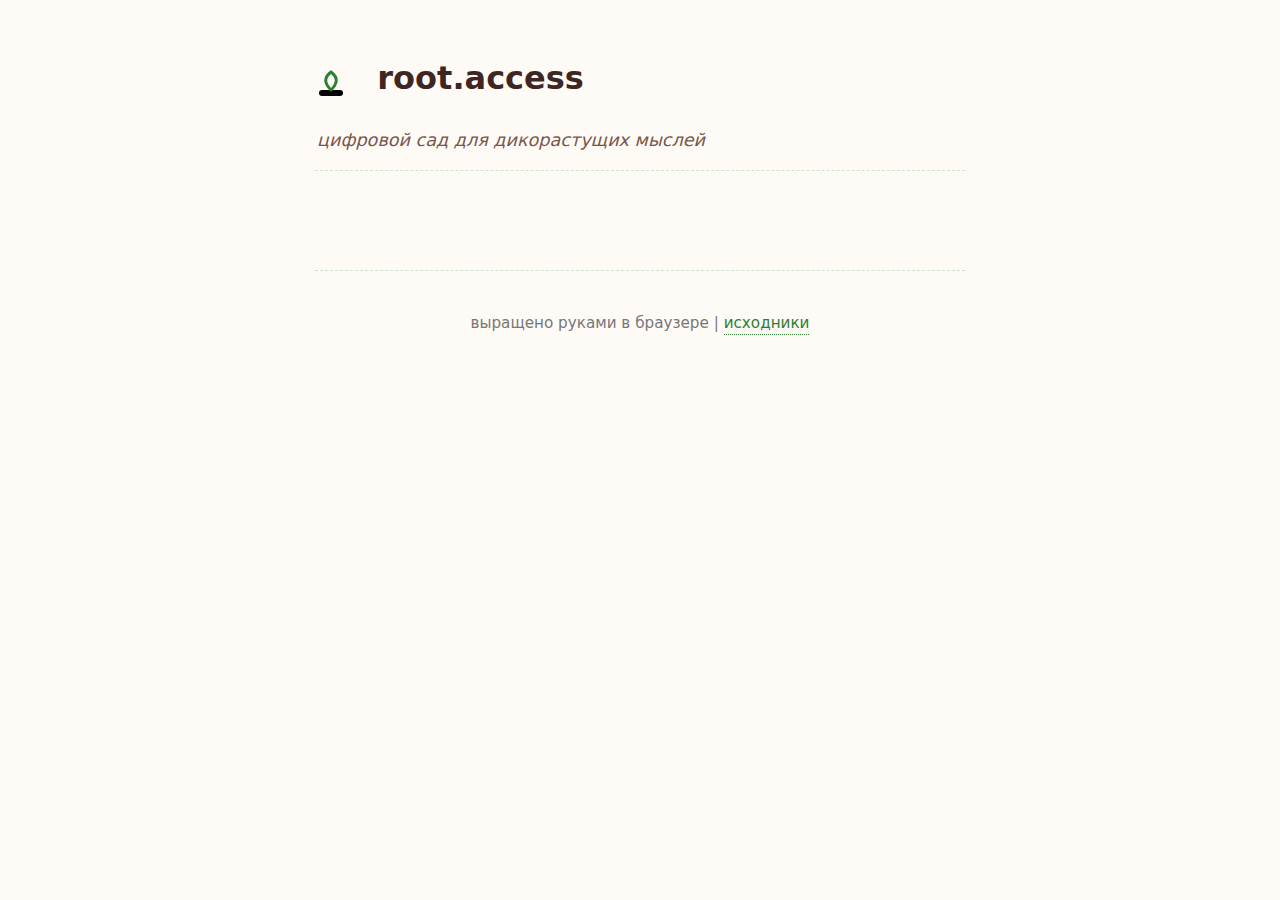
<file: index.html>
<!DOCTYPE html>
<html>
<head>
  <meta charset="utf-8">
  <title>root.access: цифровой сад</title>
  <link rel="stylesheet" href="css/style.css">
</head>
<body>
  <header>
<h1>
  <svg width="32" height="32" style="display: inline-block; margin-right: 0.6em; vertical-align: middle;" aria-hidden="true">
    <!-- Земля -->
    <rect x="4" y="26" width="24" height="6" fill="var(--soil-brown)" rx="3"/>
    <!-- Росток -->
    <path d="M16 26 C10 20, 8 14, 16 8 C24 14, 22 20, 16 26" 
          fill="none" stroke="var(--leaf-green)" stroke-width="3" stroke-linecap="round"/>
  </svg>
  root.access
</h1>
  <p class="subtitle">цифровой сад для дикорастущих мыслей</p>
</header>

  <main>
    <ul class="garden-map">
       <!-- Список записей будет загружаться автоматически -->
    </ul>
  </main>

  <footer>
    <p>выращено руками в браузере | <a href="https://github.com/GenaPoleno/GenaPoleno.github.io">исходники</a></p>
  </footer>
  <!-- Автоматическая загрузка записей из папки /entries -->
<script src="js/garden.js"></script>
</body>
</html>
</file>
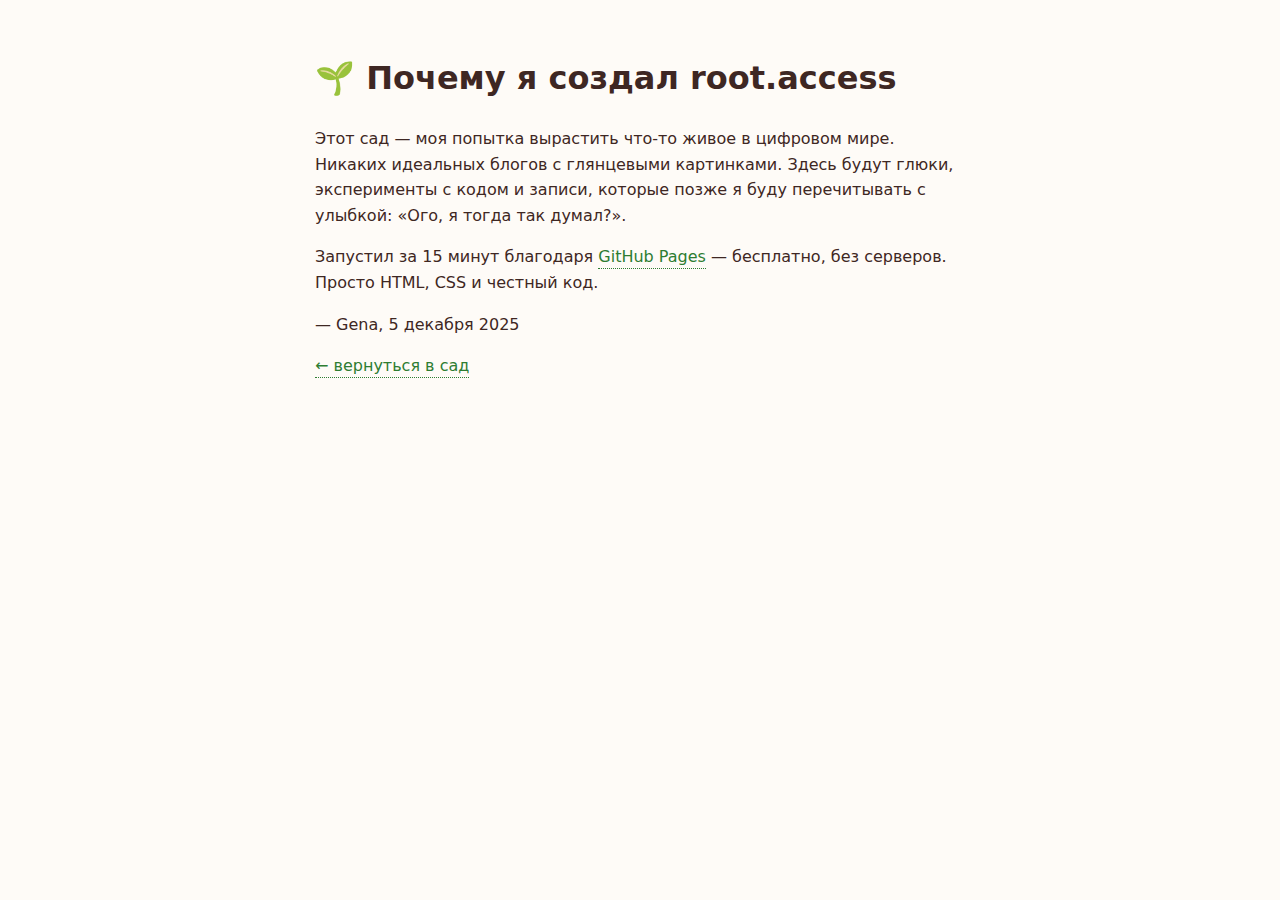
<file: entries/why-root-access.html>
<!DOCTYPE html>
<html>
<head>
  <meta charset="utf-8">
  <title>Почему root.access? | цифровой сад</title>
  <link rel="stylesheet" href="../css/style.css">
</head>
<body>
  <article>
    <h1>🌱 Почему я создал root.access</h1>
    <p>Этот сад — моя попытка вырастить что-то живое в цифровом мире. Никаких идеальных блогов с глянцевыми картинками. Здесь будут глюки, эксперименты с кодом и записи, которые позже я буду перечитывать с улыбкой: «Ого, я тогда так думал?».</p>
    <p>Запустил за 15 минут благодаря <a href="https://pages.github.com">GitHub Pages</a> — бесплатно, без серверов. Просто HTML, CSS и честный код.</p>
    <p class="meta">— Gena, 5 декабря 2025</p>
  </article>
  <a href="../index.html" class="back">← вернуться в сад</a>
</body>
</html>
</file>
<file: css/style.css>
/* ——— ЦВЕТОВАЯ ГАММА ——— */
:root {
  /* Светлая тема */
  --paper-bg: #fefbf7;
  --text-color: #3e2723;
  --subtle-line: #c8e6c9;
  --warm-earth: #795548;
  --leaf-green: #2e7d32;
  --soil-dark: #3e2723;
  
  /* Тёмная тема */
  --dark-bg: #1a1a1d;
  --dark-text: #e0e0e0; /* Светло-серый вместо желтоватого */
  --dark-line: #2d2d30;
  --dark-earth: #b0a897; /* Более нейтральный */
  --dark-leaf: #88c9a1;
  
  /* Цвета по умолчанию */
  --bg: var(--paper-bg);
  --text: var(--text-color);
  --line: var(--subtle-line);
  --earth: var(--warm-earth);
  --leaf: var(--leaf-green);
}

/* ——— ОБЩИЕ НАСТРОЙКИ ——— */
body {
  font-family: system-ui, -apple-system, 'Segoe UI', sans-serif;
  line-height: 1.6;
  max-width: 650px;
  margin: 0 auto;
  padding: 2rem;
  background-color: var(--bg);
  color: var(--text);
  transition: background-color 0.4s, color 0.4s;
}

/* ——— ЕДИНЫЙ ЛОГОТИП ——— */
.garden-header,
.entry-header {
  display: flex;
  align-items: center;
  gap: 0.5em;
  margin-bottom: 1rem;
}

.header-link {
  display: flex;
  align-items: center;
  gap: 0.5em;
  text-decoration: none;
  color: inherit;
  transition: all 0.3s ease;
}

.header-link:hover .blog-title {
  transform: translateY(-1px);
}

.blog-title {
  font-size: 2.4rem;
  color: var(--earth);
  letter-spacing: -0.03em;
  font-weight: 400;
  transition: all 0.3s ease;
}

.logo {
  width: 32px;
  height: 32px;
  transition: transform 0.4s ease;
}

.header-link:hover .logo {
  animation: sway 1s ease-in-out infinite;
}

/* ——— ПОДЗАГОЛОВОК ——— */
.subtitle {
  font-size: 1.1rem;
  color: var(--earth);
  max-width: 550px;
  margin: 0.5rem 0 0;
  font-style: italic;
  font-weight: 300;
  text-align: left;
  padding-left: 2px;
}

/* ——— ЗАГОЛОВКИ В ЗАПИСЯХ ——— */
.entry-content h1,
.entry-content h2 {
  color: var(--warm-earth);
  margin-top: 1.5em;
}

/* ——— ОСНОВНОЙ КОНТЕНТ ——— */
.garden-map {
  list-style: none;
  padding: 0;
  margin: 0;
}

.garden-map li {
  margin: 1.6rem 0;
  opacity: 0;
  animation: fadeIn 0.6s forwards;
}

.garden-map li:nth-child(1) { animation-delay: 0.1s; }
.garden-map li:nth-child(2) { animation-delay: 0.2s; }
.garden-map li:nth-child(3) { animation-delay: 0.3s; }

/* ——— РАЗДЕЛИТЕЛЬНЫЕ ЛИНИИ ——— */
header {
  padding-bottom: 1rem;
  border-bottom: 1px dashed var(--line);
  margin-bottom: 1.5rem;
}

footer {
  margin-top: 3rem;
  padding-top: 1.5rem;
  text-align: center;
  color: #777;
  font-size: 0.95rem;
  border-top: 1px dashed var(--line);
}

/* ——— АНИМАЦИИ ——— */
@keyframes sway {
  0% { transform: rotate(0deg); }
  25% { transform: rotate(-3deg); }
  75% { transform: rotate(3deg); }
  100% { transform: rotate(0deg); }
}

@keyframes fadeIn {
  from { opacity: 0; transform: translateY(6px); }
  to   { opacity: 1; transform: translateY(0); }
}

/* ——— ССЫЛКИ ——— */
a {
  color: var(--leaf);
  text-decoration: none;
  border-bottom: 1px dotted var(--leaf);
  padding: 2px 0;
  transition: all 0.2s ease;
}

a:hover {
  color: var(--earth);
  border-bottom-style: solid;
}

.garden-map a {
  display: inline-block;
  padding: 0.2rem 0;
}

.garden-map a:hover {
  transform: translateX(3px);
}

/* ——— КНОПКА ПЕРЕКЛЮЧЕНИЯ ТЕМЫ ——— */
.theme-toggle {
  position: fixed;
  top: 1.5rem;
  right: 1.5rem;
  background: var(--leaf);
  color: white;
  border: none;
  border-radius: 4px;
  padding: 0.3rem 0.8rem;
  cursor: pointer;
  z-index: 100;
  opacity: 0.85;
  transition: opacity 0.3s, background-color 0.3s;
  font-size: 0.85rem;
  font-weight: 500;
}

.theme-toggle:hover {
  opacity: 1;
  background-color: var(--earth);
}

/* ——— ТЁМНАЯ ТЕМА ——— */
body.dark-theme {
  --bg: var(--dark-bg);
  --text: var(--dark-text);
  --line: var(--dark-line);
  --earth: var(--dark-earth);
  --leaf: var(--dark-leaf);
}

/* ——— АДАПТИВНОСТЬ ——— */
@media (max-width: 600px) {
  body { padding: 1rem; }
  .blog-title { font-size: 1.9rem; }
  .theme-toggle { top: 1rem; right: 1rem; }
}

/* ——— ИСПРАВЛЕННЫЕ ЦИТАТЫ ——— */
/* Шрифт стал соразмерен основному тексту (1rem вместо 1.08rem) */
/* Увеличен line-height для лучшей читаемости */
/* Кавычка слегка уменьшена для гармонии */
blockquote {
  margin: 2rem 0;
  padding: 1.4rem 1.8rem;
  padding-left: 2.8rem;
  position: relative;
  font-style: italic;
  font-size: 1rem; /* Равен основному тексту */
  line-height: 1.8; /* Больше воздуха между строками */
  border-left: 3px solid var(--leaf);
  background: rgba(46, 125, 50, 0.03);
  border-radius: 0 4px 4px 0;
  transition: all 0.3s ease;
}

/* Кавычка уменьшена с 3.2rem до 3rem для баланса */
blockquote::before {
  content: """;
  position: absolute;
  left: 0.4rem;
  top: -0.3rem;
  font-size: 3rem; /* Слегка уменьшено */
  color: var(--leaf);
  opacity: 0.15;
  font-family: Georgia, serif;
  line-height: 1;
}

/* Автор цитаты: размер шрифта увеличен для контраста */
blockquote cite {
  font-size: 0.98rem; /* Практически равен основному тексту */
  border-top: 1px solid var(--line);
  padding-top: 0.6rem;
}

/* Адаптация для тёмной темы */
body.dark-theme blockquote::before {
  opacity: 0.2; /* Чуть ярче в тёмной теме */
}
</file>
